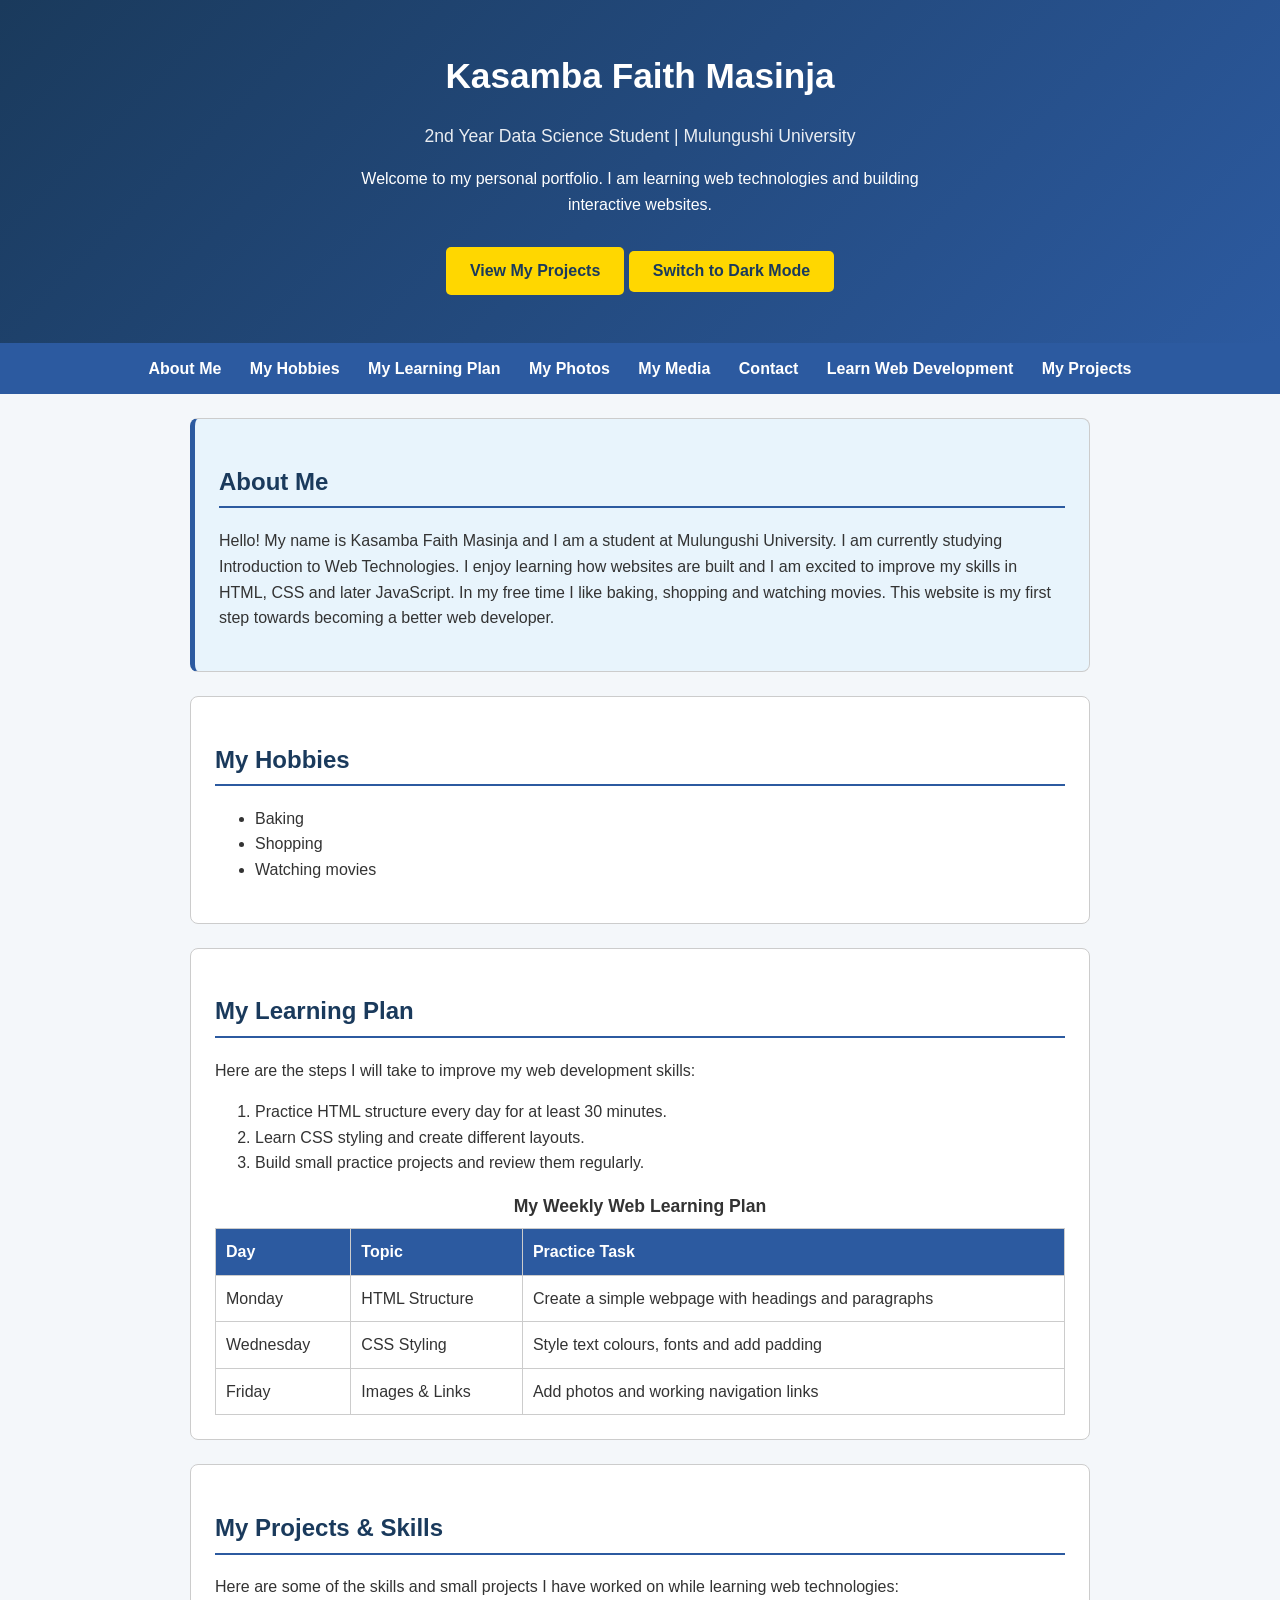
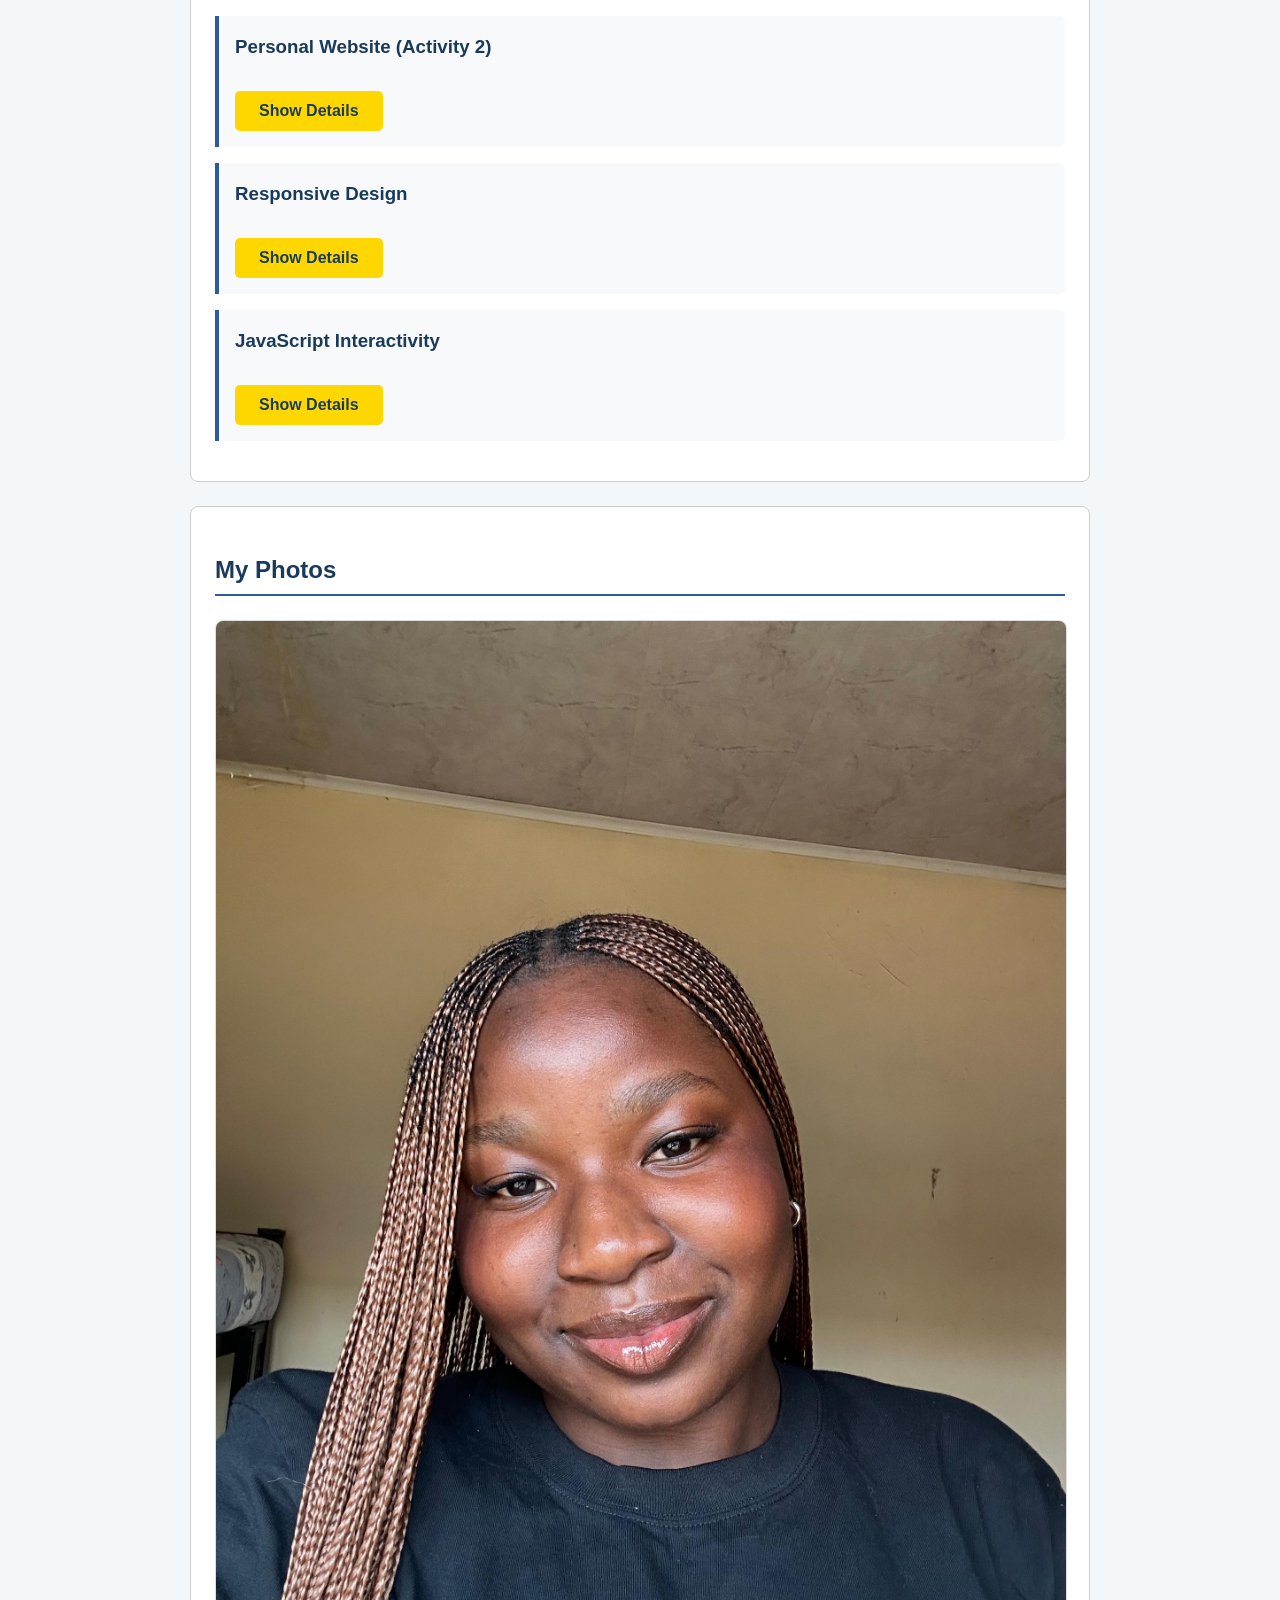
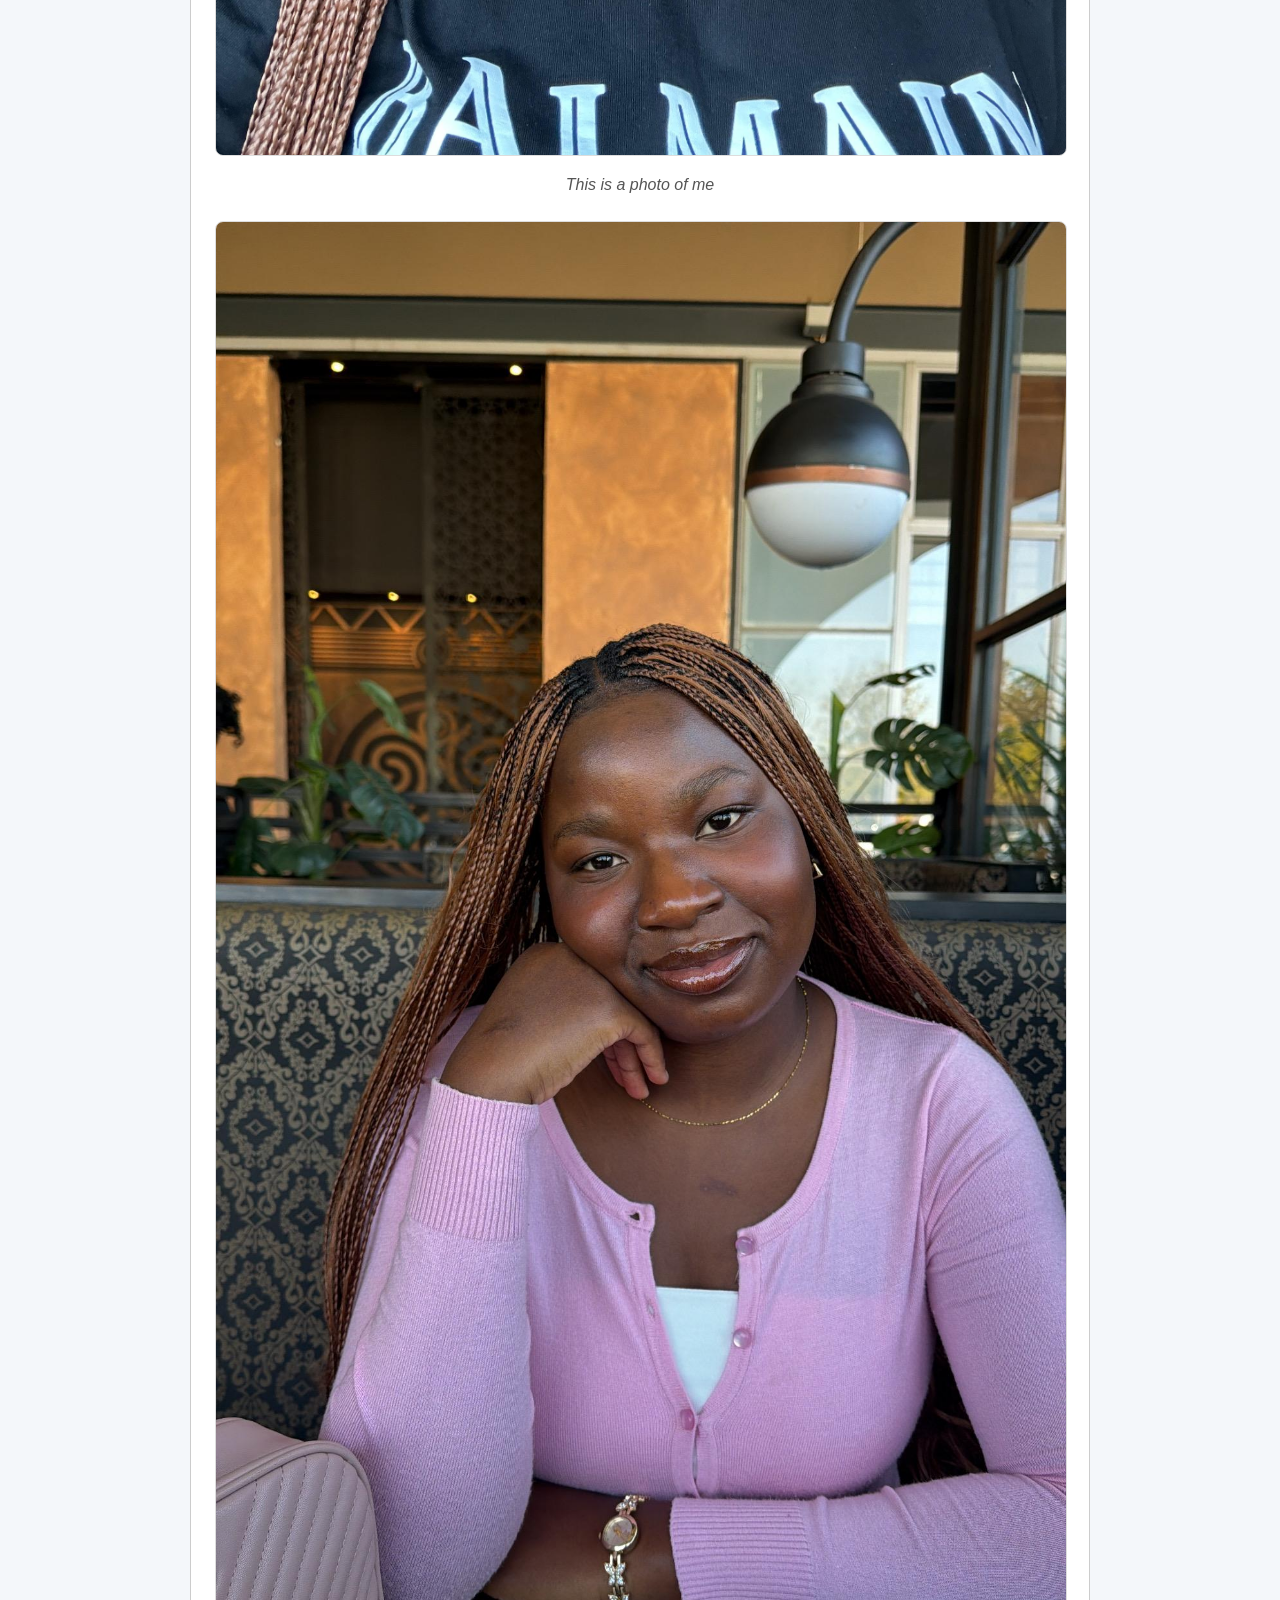
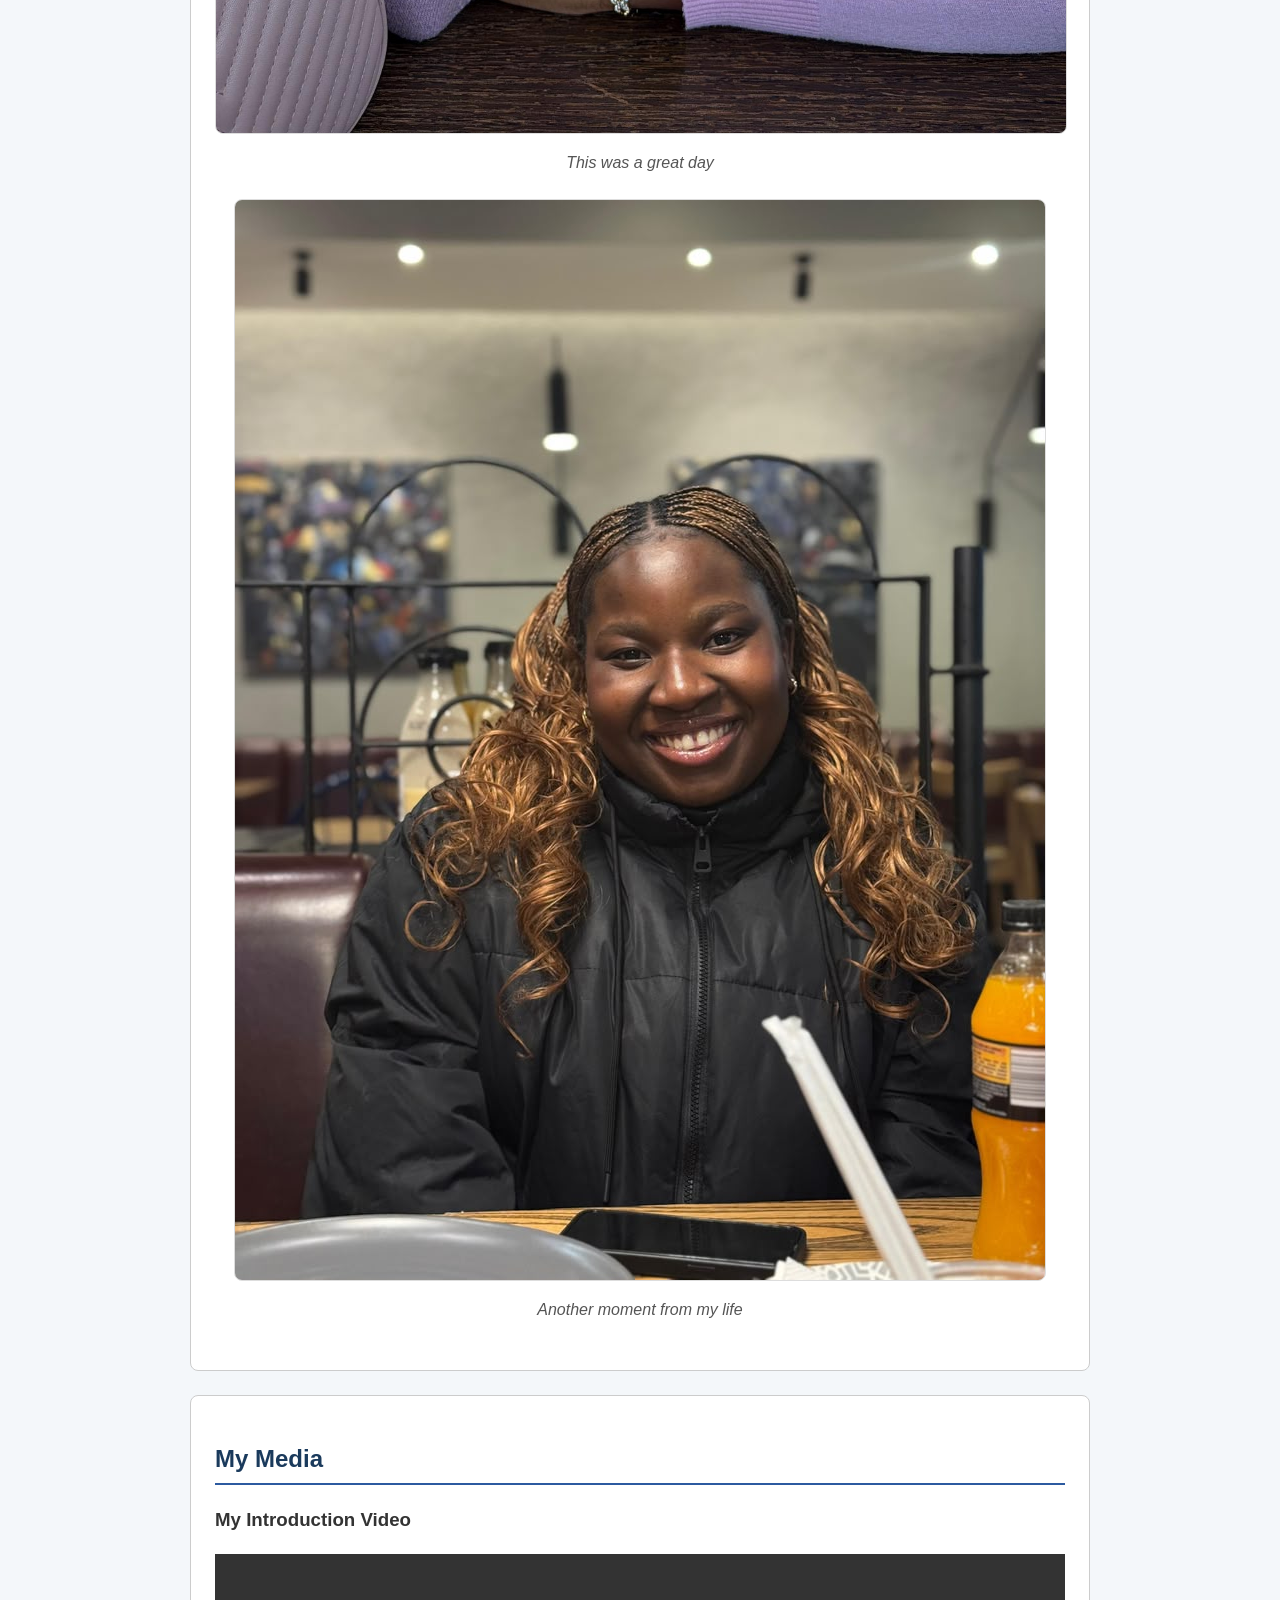
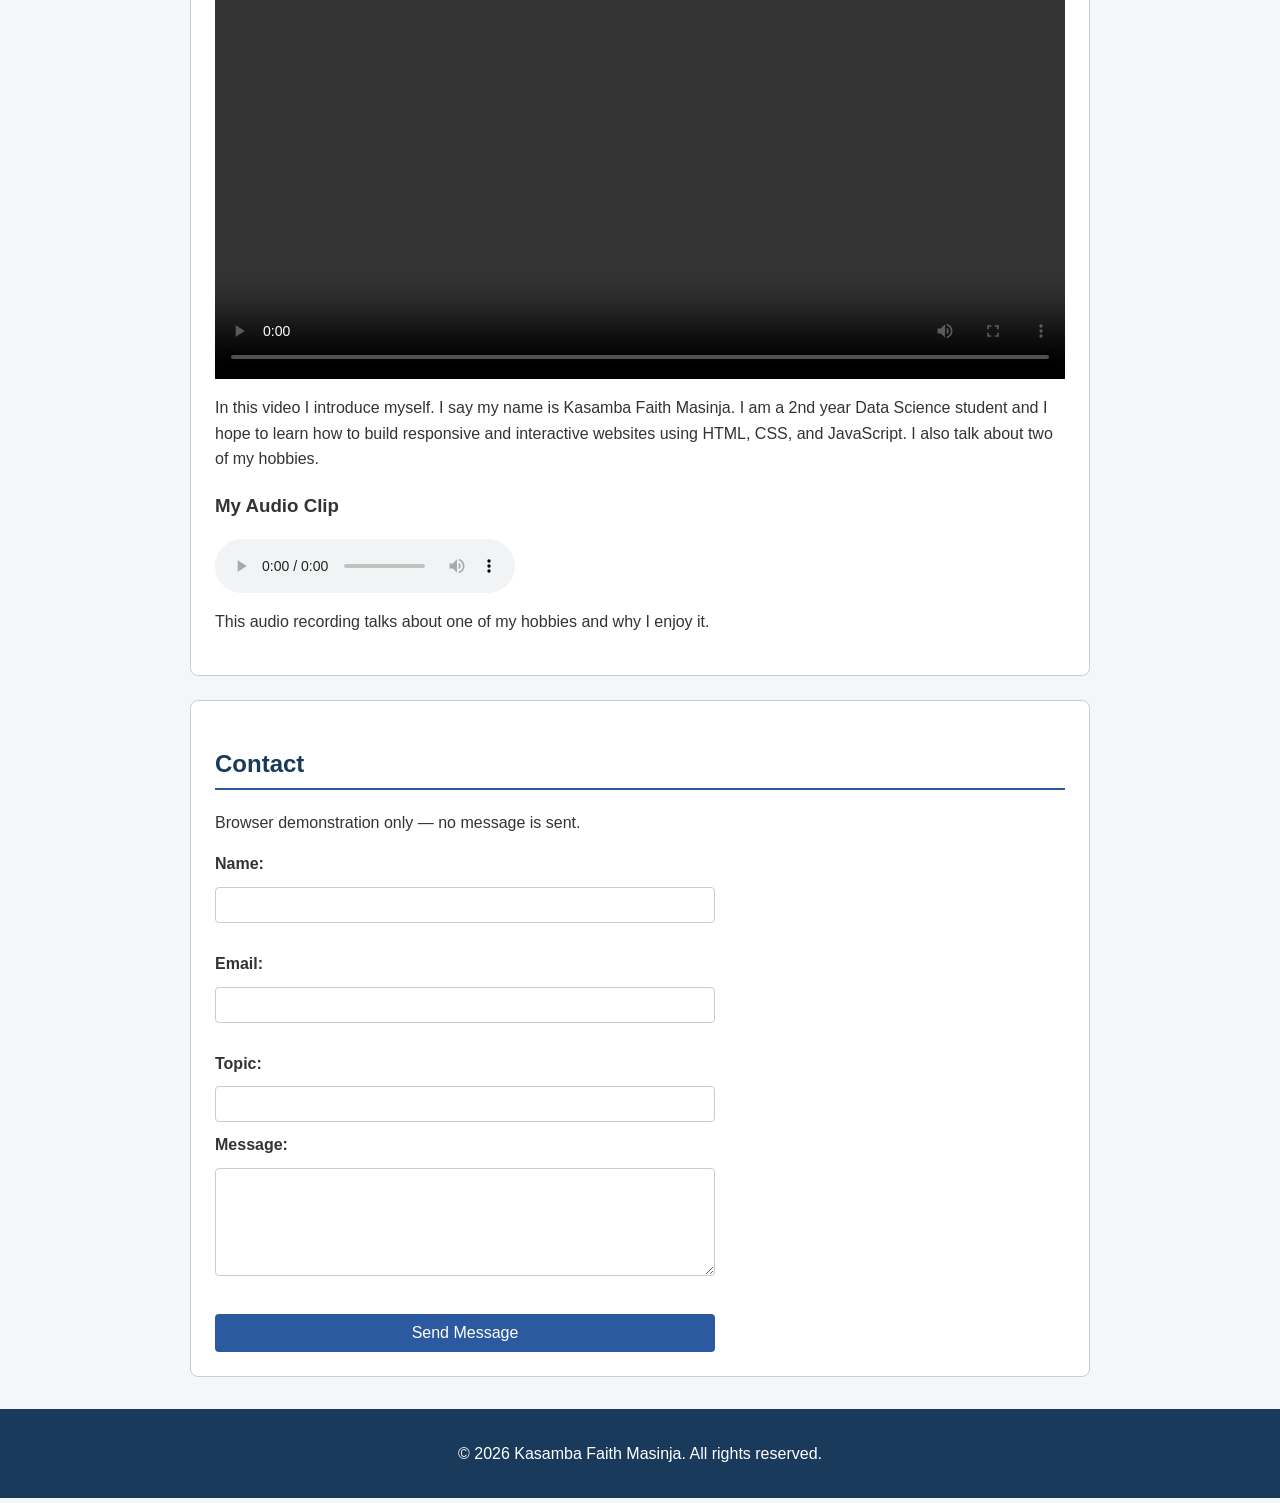
<file: index.html>
<!DOCTYPE html> 
<html lang="en"> 
<head> 
    <meta charset="UTF-8">
    <meta name="viewport" content="width=device-width, initialscale=1.0">
    <title>My First Web Page</title>
    <link rel="stylesheet" href="css/styles.css"> 
 </head>
 <body> 
 <header>
    <h1>Kasamba Faith Masinja</h1>
    <p class="subtitle">2nd Year Data Science Student | Mulungushi University</p>
    <p class="intro-text">
        Welcome to my personal portfolio. I am learning web technologies and building interactive websites.
    </p>
    <a href="#projects" class="btn">View My Projects</a>
    <button id="themeToggle" class="btn">Switch to Dark Mode</button>
</header>

    <nav>
        <a href="#about">About Me</a>
        <a href="#hobbies">My Hobbies</a>
        <a href="#learning">My Learning Plan</a>
        <a href="#photos">My Photos</a>
        <a href="#media">My Media</a>
        <a href="#contact">Contact</a>
        <a href="https://www.w3schools.com" target="_blank">Learn Web Development</a>
        <a href="#projects">My Projects</a>
    </nav>

    <main>

        <section id="about" class="content-section">
            <h2>About Me</h2>
            <p>
                Hello! My name is Kasamba Faith Masinja and I am a student at Mulungushi University. 
                I am currently studying Introduction to Web Technologies. I enjoy learning how websites 
                are built and I am excited to improve my skills in HTML, CSS and later JavaScript. 
                In my free time I like baking, shopping and watching movies. This website is my first 
                step towards becoming a better web developer.
            </p>
        </section>

        <section id="hobbies" class="content-section">
            <h2>My Hobbies</h2>
            <ul>
                <li>Baking</li>
                <li>Shopping</li>
                <li>Watching movies</li>
            </ul>
        </section>

        <section id="learning" class="content-section">
            <h2>My Learning Plan</h2>
            <p>Here are the steps I will take to improve my web development skills:</p>
            <ol>
                <li>Practice HTML structure every day for at least 30 minutes.</li>
                <li>Learn CSS styling and create different layouts.</li>
                <li>Build small practice projects and review them regularly.</li>
            </ol>

            <table>
    <caption>My Weekly Web Learning Plan</caption>
    <thead>
        <tr>
            <th>Day</th>
            <th>Topic</th>
            <th>Practice Task</th>
        </tr>
    </thead>
    <tbody>
        <tr>
            <td>Monday</td>
            <td>HTML Structure</td>
            <td>Create a simple webpage with headings and paragraphs</td>
        </tr>
        <tr>
            <td>Wednesday</td>
            <td>CSS Styling</td>
            <td>Style text colours, fonts and add padding</td>
        </tr>
        <tr>
            <td>Friday</td>
            <td>Images & Links</td>
            <td>Add photos and working navigation links</td>
        </tr>
    </tbody>
</table>
        </section>

        <section id="projects" class="content-section">
    <h2>My Projects & Skills</h2>
    <p>Here are some of the skills and small projects I have worked on while learning web technologies:</p>

    <div class="project-item">
        <h3>Personal Website (Activity 2)</h3>
        <button class="toggle-btn btn">Show Details</button>
        <div class="project-details" style="display: none;">
            <p>Built a complete personal website using HTML5 and CSS, including a photo gallery, video, audio and a contact form.</p>
        </div>
    </div>

    <div class="project-item">
        <h3>Responsive Design</h3>
        <button class="toggle-btn btn">Show Details</button>
        <div class="project-details" style="display: none;">
            <p>Learned how to make websites look good on both computers and mobile phones using media queries and flexible layouts.</p>
        </div>
    </div>

    <div class="project-item">
        <h3>JavaScript Interactivity</h3>
        <button class="toggle-btn btn">Show Details</button>
        <div class="project-details" style="display: none;">
            <p>Currently learning how to add interactive features such as form validation, theme switching and dynamic content using JavaScript.</p>
        </div>
    </div>
</section>

        <section id="photos" class="content-section">
            <h2>My Photos</h2>

        <figure>
    <img src="images/photo1.jpeg" alt="A photo of me smiling">
    <figcaption>This is a photo of me</figcaption>
</figure>

<figure>
    <img src="images/photo2.jpeg" alt="A photo related to one of my hobbies">
    <figcaption>This was a great day</figcaption>
</figure>

<figure>
    <img src="images/photo3.jpeg" alt="Another personal photo">
    <figcaption>Another moment from my life</figcaption>
</figure>
</section>

<section id="media" class="content-section">
        <h2>My Media</h2>

        <h3>My Introduction Video</h3>
<video controls width="100%">
    <source src="videos/intro.mp4" type="video/mp4">
    Your browser does not support the video tag.
</video>
<p>
    In this video I introduce myself. I say my name is Kasamba Faith Masinja. 
    I am a 2nd year Data Science student and I hope to learn how to build 
    responsive and interactive websites using HTML, CSS, and JavaScript. 
    I also talk about two of my hobbies.
</p>

<h3>My Audio Clip</h3>
<audio controls>
    <source src="videos/voice.mp3" type="audio/mpeg">
    Your browser does not support the audio element.
</audio>
<p>
    This audio recording talks about one of my hobbies and why I enjoy it.
</p>
 </section>

 <section id="contact" class="content-section">
    <h2>Contact</h2>
    <p>Browser demonstration only — no message is sent.</p>

    <form id="contactForm" action="#" method="post">
        <label for="name">Name:</label>
        <input type="text" id="name" name="name" required>
        <span id="nameError" class="error"></span>

        <label for="email">Email:</label>
        <input type="email" id="email" name="email" required>
        <span id="emailError" class="error"></span>

        <label for="topic">Topic:</label>
        <input type="text" id="topic" name="topic">

        <label for="message">Message:</label>
        <textarea id="message" name="message" rows="5" required></textarea>
        <span id="messageError" class="error"></span>

        <button type="submit">Send Message</button>
    </form>

    <div id="formPreview" class="preview" style="display: none;">
        <h3>Form Preview (Validated)</h3>
        <p id="previewContent"></p>
    </div>
</section>

    </main>

    <footer>
        <p>&copy; 2026 Kasamba Faith Masinja. All rights reserved.</p>
    </footer>
    <script src="js/script.js" defer></script>
 </body>
 </html>
</file>
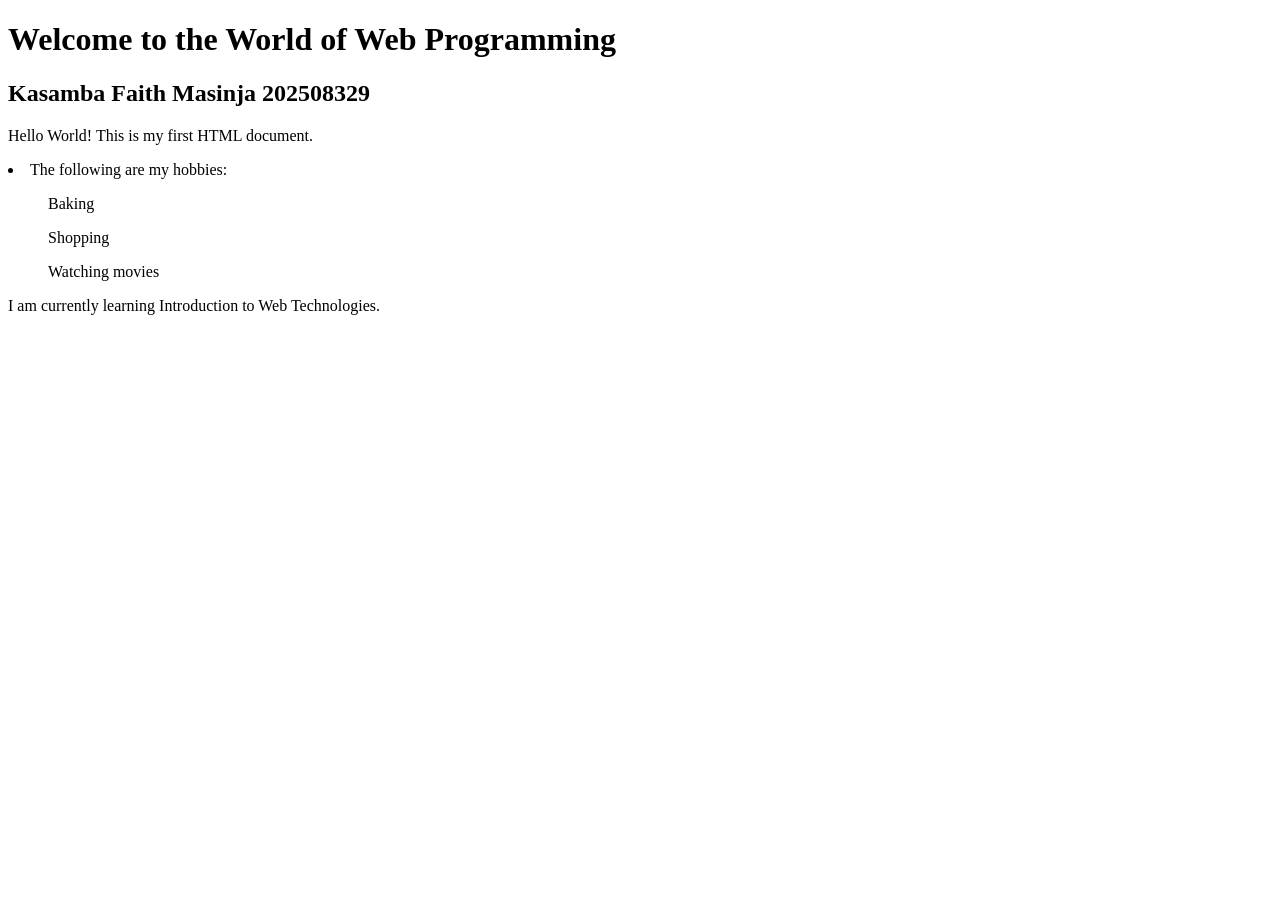
<file: activity1_backup.html>
<!DOCTYPE html> 
<html lang="en"> 
<head> 
    <meta charset="UTF-8">
    <meta name="viewport" content="width=device-width, initialscale=1.0">
    <title>My First Web Page</title>
 </head>
 <body> 
    <h1>Welcome to the World of Web Programming</h1>
    <h2>Kasamba Faith Masinja 202508329</h2>
    <p>Hello World! This is my first HTML document.</p>
    <li>The following are my hobbies:</li>
    <ul>Baking</ul>
    <ul>Shopping</ul>
    <ul>Watching movies</ul>
    <p>I am currently learning Introduction to Web Technologies.</p>
 </body>
 </html>
</file>
<file: css/styles.css>
/* Basic page setup */
body {
    font-family: Arial, Helvetica, sans-serif;
    line-height: 1.6;
    margin: 0;
    padding: 0;
    background-color: #f4f7fa;
    color: #333;
}

/* Header */
header {
    background-color: #1a3a5c;
    color: white;
    text-align: center;
    padding: 1.5rem;
}

header h1 {
    margin: 0;
    font-size: 1.8rem;
}

/* Navigation */
nav {
    background-color: #2c5aa0;
    padding: 0.8rem;
    text-align: center;
}

nav a {
    color: white;
    text-decoration: none;
    margin: 0 12px;
    font-weight: bold;
}

nav a:hover {
    text-decoration: underline;
    color: #ffd700;
}
/* Main content sections */
main {
    max-width: 900px;
    margin: 20px auto;
    padding: 0 15px;
}

.content-section {
    background-color: white;
    padding: 1.5rem;
    margin: 1.5rem 0;
    border: 1px solid #ccc;
    border-radius: 8px;
}

/* Special style for one section using ID selector */
#about {
    background-color: #e8f4fc;
    border-left: 5px solid #2c5aa0;
}

/* Dark mode override for the About Me section */
body.dark-mode #about {
    background-color: #1e1e1e;
    border-left-color: #90caf9;
}

/* Headings */
h2 {
    color: #1a3a5c;
    border-bottom: 2px solid #2c5aa0;
    padding-bottom: 0.3rem;
}

/* Table styling */
table {
    width: 100%;
    border-collapse: collapse;
    margin-top: 1rem;
}

th, td {
    border: 1px solid #ccc;
    padding: 10px;
    text-align: left;
}

th {
    background-color: #2c5aa0;
    color: white;
}

caption {
    font-weight: bold;
    margin-bottom: 0.5rem;
    font-size: 1.1rem;
}

/* Form styling */
form {
    display: flex;
    flex-direction: column;
    gap: 10px;
    max-width: 500px;
}

label {
    font-weight: bold;
}

input, textarea {
    padding: 8px;
    border: 1px solid #ccc;
    border-radius: 4px;
    font-size: 1rem;
}

button {
    background-color: #2c5aa0;
    color: white;
    border: none;
    padding: 10px 20px;
    font-size: 1rem;
    border-radius: 4px;
    cursor: pointer;
    margin-top: 10px;
}

button:hover {
    background-color: #1a3a5c;
}
/* Photo gallery */
figure {
    margin: 1.5rem 0;
    text-align: center;
}

img {
    max-width: 100%;
    height: auto;
    border-radius: 8px;
    border: 1px solid #ddd;
}

figcaption {
    font-style: italic;
    margin-top: 0.5rem;
    color: #555;
}

/* Video and Audio */
video, audio {
    max-width: 100%;
    display: block;
    margin: 1rem 0;
}

/* Footer */
footer {
    background-color: #1a3a5c;
    color: white;
    text-align: center;
    padding: 1rem;
    margin-top: 2rem;
}

/* Make the page look better on phones */
@media (max-width: 600px) {
    nav a {
        display: block;
        margin: 8px 0;
    }

    header h1 {
        font-size: 1.4rem;
    }
}
/* Improved Header */
header {
    background: linear-gradient(135deg, #1a3a5c, #2c5aa0);
    color: white;
    text-align: center;
    padding: 3rem 1.5rem;
}

header h1 {
    margin: 0 0 0.5rem 0;
    font-size: 2.2rem;
}

.subtitle {
    font-size: 1.1rem;
    opacity: 0.9;
    margin-bottom: 1rem;
}

.intro-text {
    max-width: 600px;
    margin: 0 auto 1.5rem auto;
    line-height: 1.6;
}

.btn {
    display: inline-block;
    background-color: #ffd700;
    color: #1a3a5c;
    padding: 0.7rem 1.5rem;
    text-decoration: none;
    border-radius: 5px;
    font-weight: bold;
    transition: background-color 0.3s;
}

.btn:hover {
    background-color: #ffcc00;
}

/* Project items */
.project-item {
    background-color: #f8f9fa;
    border-left: 4px solid #2c5aa0;
    padding: 1rem;
    margin: 1rem 0;
    border-radius: 0 6px 6px 0;
}

.project-item h3 {
    margin-top: 0;
    color: #1a3a5c;
}

/* Better focus styles for accessibility */
a:focus, button:focus, input:focus, textarea:focus {
    outline: 3px solid #ffd700;
    outline-offset: 2px;
}
.error {
    color: #d32f2f;
    font-size: 0.9rem;
    display: block;
    margin-bottom: 0.5rem;
}

.preview {
    background-color: #e8f5e9;
    border: 1px solid #4caf50;
    padding: 1rem;
    margin-top: 1.5rem;
    border-radius: 6px;
}/* Dark mode styles */
body.dark-mode {
    background-color: #121212;
    color: #e0e0e0;
}

body.dark-mode header {
    background: linear-gradient(135deg, #0d1b2a, #1b263b);
}

body.dark-mode .content-section {
    background-color: #1e1e1e;
    border-color: #333;
    color: #e0e0e0;
}

body.dark-mode h2 {
    color: #90caf9;
    border-bottom-color: #90caf9;
}

body.dark-mode nav {
    background-color: #1b263b;
}

body.dark-mode .project-item {
    background-color: #2a2a2a;
    border-left-color: #90caf9;
}

body.dark-mode footer {
    background-color: #0d1b2a;
}
</file>
